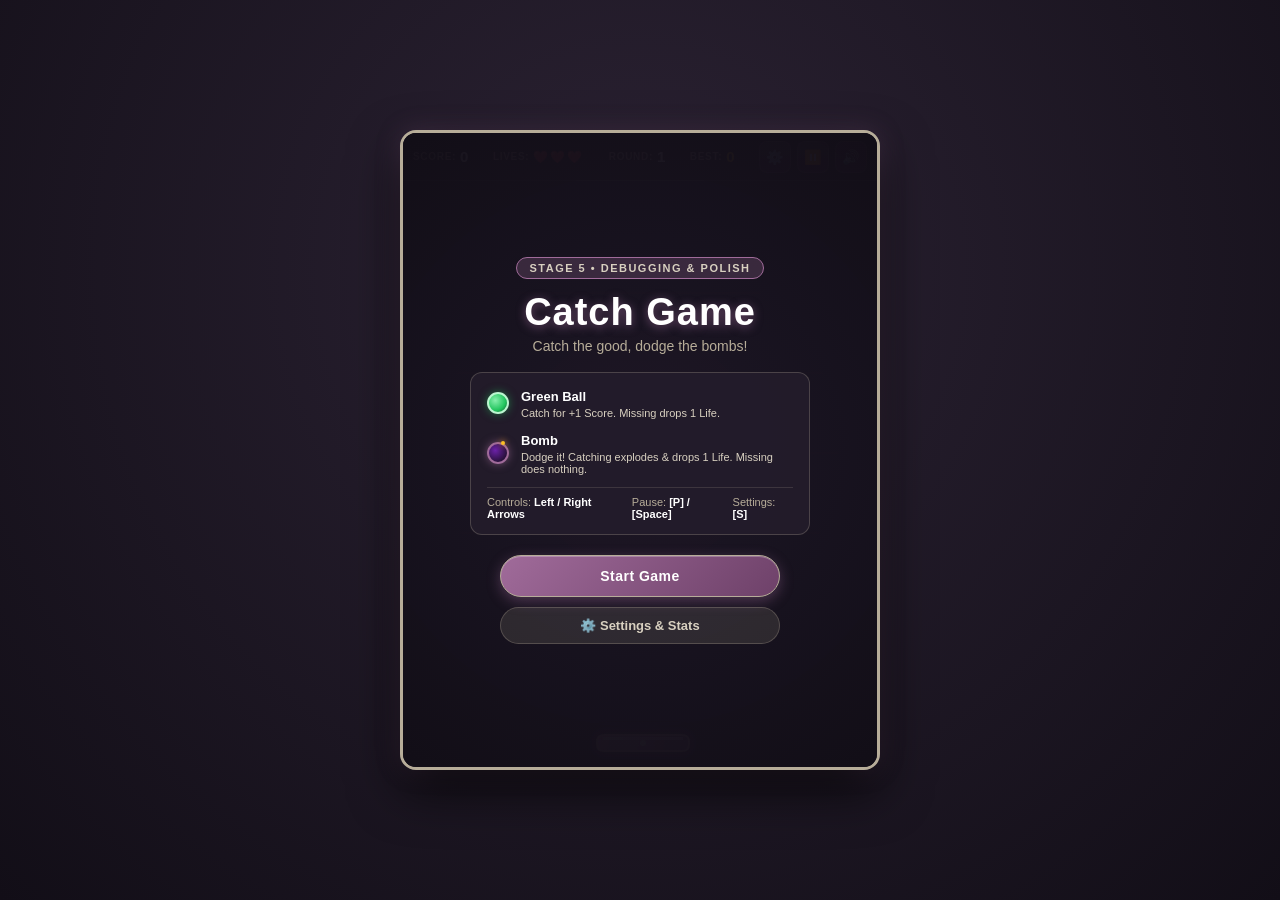
<file: CS_CRP/Homework_6/index.html>
<!DOCTYPE html>
<html lang="en">
<head>
  <meta charset="UTF-8">
  <meta name="viewport" content="width=device-width, initial-scale=1.0">
  <title>Catch Game</title>
  <link rel="stylesheet" href="style.css">
</head>
<body>
  <div id="game-container">
    <!-- Top HUD Status Bar -->
    <header id="game-hud">
      <div class="hud-item"><span class="hud-label">Score:</span> <strong id="hud-score">0</strong></div>
      <div class="hud-item"><span class="hud-label">Lives:</span> <span id="hud-lives">❤️❤️❤️</span></div>
      <div class="hud-item"><span class="hud-label">Round:</span> <strong id="hud-round">1</strong></div>
      <div class="hud-item"><span class="hud-label">Best:</span> <strong id="hud-highscore">0</strong></div>

      <!-- Controls Group (Settings, Pause & Mute) -->
      <div class="hud-controls">
        <button id="btn-settings" class="hud-btn" type="button" aria-label="Open Settings" title="Settings & Progress (S)">
          <span id="settings-icon">⚙️</span>
        </button>
        <button id="btn-pause" class="hud-btn" type="button" aria-label="Pause Game" title="Pause Game (P or Space)">
          <span id="pause-icon">⏸️</span>
        </button>
        <button id="btn-mute" class="hud-btn" type="button" aria-label="Toggle Sound" title="Toggle Sound (M)">
          <span id="mute-icon">🔊</span>
        </button>
      </div>
    </header>

    <!-- Canvas Game Area -->
    <canvas id="gameCanvas" width="480" height="640"></canvas>

    <!-- Visual Floating Notification Toast -->
    <div id="game-toast" class="toast-hidden" aria-live="polite"></div>

    <!-- Start Overlay Screen (Menu State) -->
    <div id="screen-start" class="screen-overlay">
      <div class="banner-tag">Stage 5 • Debugging &amp; Polish</div>
      <h1 class="game-title">Catch Game</h1>
      <p class="game-subtitle">Catch the good, dodge the bombs!</p>
      
      <div class="rules-card">
        <div class="rule-entry">
          <span class="badge-ball"></span>
          <div>
            <strong>Green Ball</strong>
            <p>Catch for +1 Score. Missing drops 1 Life.</p>
          </div>
        </div>
        <div class="rule-entry">
          <span class="badge-bomb"></span>
          <div>
            <strong>Bomb</strong>
            <p>Dodge it! Catching explodes &amp; drops 1 Life. Missing does nothing.</p>
          </div>
        </div>
        <div class="rule-meta">
          <p>Controls: <strong>Left / Right Arrows</strong></p>
          <p>Pause: <strong>[P] / [Space]</strong></p>
          <p>Settings: <strong>[S]</strong></p>
        </div>
      </div>

      <div class="menu-actions">
        <button id="btn-start" class="btn-primary" type="button">Start Game</button>
        <button id="btn-open-settings-menu" class="btn-secondary" type="button">⚙️ Settings &amp; Stats</button>
      </div>
    </div>

    <!-- Pause Overlay Screen (Paused State) -->
    <div id="screen-pause" class="screen-overlay hidden">
      <div class="banner-tag">Paused</div>
      <h2 class="game-title">Game Paused</h2>
      <p class="game-subtitle">Press Resume or tap [P] / [Space] to continue</p>
      <div class="menu-actions">
        <button id="btn-resume" class="btn-primary" type="button">Resume Game</button>
        <button id="btn-pause-settings" class="btn-secondary" type="button">⚙️ Settings &amp; Storage</button>
        <button id="btn-quit" class="btn-tertiary" type="button">Return to Main Menu</button>
      </div>
    </div>

    <!-- Game Over Overlay Screen (Over State) -->
    <div id="screen-gameover" class="screen-overlay hidden">
      <div class="banner-tag over-tag">Match Concluded</div>
      <h1 class="game-title title-over">Game Over</h1>
      <div class="final-stats">
        <div class="stat-box">
          <span class="stat-label">Final Score</span>
          <strong id="summary-score" class="stat-value">0</strong>
          <span id="summary-new-record" class="record-badge hidden">🏆 New High Score!</span>
        </div>
        <div class="stat-row">
          <p>All-Time Best: <strong id="summary-best">0</strong></p>
          <p>Rounds Reached: <strong id="summary-round">1</strong></p>
        </div>
        <div class="stat-row">
          <p>Objects Fallen: <strong id="summary-resolved">0</strong></p>
          <p>Total Games: <strong id="summary-total-games">0</strong></p>
        </div>
      </div>
      <div class="menu-actions">
        <button id="btn-restart" class="btn-primary" type="button">Play Again</button>
        <button id="btn-over-settings" class="btn-secondary" type="button">⚙️ Settings &amp; Storage</button>
        <button id="btn-over-menu" class="btn-tertiary" type="button">Main Menu</button>
      </div>
    </div>

    <!-- Settings & Storage Modal Overlay -->
    <div id="screen-settings" class="screen-overlay hidden">
      <div class="settings-modal-card">
        <div class="settings-header">
          <h2 class="settings-title">⚙️ Settings &amp; Storage</h2>
          <button id="btn-close-settings" class="btn-close-icon" type="button" aria-label="Close Settings">✕</button>
        </div>

        <div class="settings-scroll-area">
          <!-- Section 1: All-Time Progress & Records -->
          <div class="settings-section">
            <h3 class="section-title">📊 Lifetime Progress</h3>
            <div class="stats-grid">
              <div class="stat-tile">
                <span class="tile-label">High Score</span>
                <strong id="storage-high-score" class="tile-val">0</strong>
              </div>
              <div class="stat-tile">
                <span class="tile-label">Max Round</span>
                <strong id="storage-max-round" class="tile-val">1</strong>
              </div>
              <div class="stat-tile">
                <span class="tile-label">Total Catches</span>
                <strong id="storage-total-catches" class="tile-val">0</strong>
              </div>
              <div class="stat-tile">
                <span class="tile-label">Games Played</span>
                <strong id="storage-games-played" class="tile-val">0</strong>
              </div>
              <div class="stat-tile full-tile">
                <span class="tile-label">Total Objects Fallen</span>
                <strong id="storage-total-resolved" class="tile-val">0</strong>
              </div>
            </div>
          </div>

          <!-- Section 2: Preferences -->
          <div class="settings-section">
            <h3 class="section-title">🎛️ Preferences</h3>
            <div class="pref-row">
              <div class="pref-info">
                <span class="pref-title">Audio &amp; Sounds</span>
                <span class="pref-desc">Web Audio &amp; Voice alerts</span>
              </div>
              <label class="toggle-switch">
                <input type="checkbox" id="setting-sound-toggle" checked>
                <span class="slider"></span>
              </label>
            </div>
            <div class="pref-row">
              <div class="pref-info">
                <span class="pref-title">Screen Shake</span>
                <span class="pref-desc">Impact vibrations on explosions</span>
              </div>
              <label class="toggle-switch">
                <input type="checkbox" id="setting-shake-toggle" checked>
                <span class="slider"></span>
              </label>
            </div>
            <div class="pref-row">
              <div class="pref-info">
                <span class="pref-title">Paddle Speed</span>
                <span class="pref-desc" id="setting-speed-label">Normal (420 px/s)</span>
              </div>
              <div class="paddle-speed-radios">
                <button type="button" class="btn-pill" data-speed="slow">Slow</button>
                <button type="button" class="btn-pill active" data-speed="normal">Normal</button>
                <button type="button" class="btn-pill" data-speed="fast">Fast</button>
              </div>
            </div>
          </div>

          <!-- Section 3: Data Management & Reset -->
          <div class="settings-section danger-zone">
            <h3 class="section-title">💾 Local Storage Data</h3>
            <p class="section-desc">Data is persistently retained in your browser via <code>localStorage</code>.</p>
            <div class="danger-actions">
              <button id="btn-reset-data" class="btn-danger" type="button">⚠️ Reset All Saved Data</button>
            </div>
          </div>
        </div>

        <div class="settings-footer">
          <button id="btn-done-settings" class="btn-primary btn-full" type="button">Done</button>
        </div>
      </div>
    </div>

    <!-- Confirm Reset Dialog Modal -->
    <div id="modal-confirm-reset" class="modal-dialog hidden">
      <div class="confirm-card">
        <h3>Reset All Data?</h3>
        <p>This will erase your high score, progress records, and settings from <code>localStorage</code>. This action cannot be undone.</p>
        <div class="confirm-actions">
          <button id="btn-confirm-cancel" class="btn-secondary" type="button">Cancel</button>
          <button id="btn-confirm-reset" class="btn-danger" type="button">Yes, Reset Data</button>
        </div>
      </div>
    </div>
  </div>

  <script src="script.js"></script>
</body>
</html>
</file>
<file: CS_CRP/Homework_6/style.css>
/* ========================================================
   Catch Game — Stage 5: Debugging & Polish
   Vanilla CSS · Zero external assets, fonts, or libraries
   Palette: Khaki Beige (#b7ad99) & Vintage Lavender (#a06b9a)
   ======================================================== */

:root {
  --khaki-beige: #b7ad99;
  --khaki-beige-light: #d8d0c0;
  --khaki-beige-dark: #827866;
  --vintage-lavender: #a06b9a;
  --vintage-lavender-light: #c291bd;
  --vintage-lavender-dark: #6e4169;
  --bg-gradient-top: #1e1924;
  --bg-gradient-bottom: #120e17;
  --card-bg: rgba(36, 29, 44, 0.88);
  --border-tint: rgba(183, 173, 153, 0.28);
  --text-main: #f5f2eb;
  --text-muted: #b7ad99;
  --accent-gold: #fbbf24;
  --accent-red: #ef4444;
}

*, *::before, *::after {
  margin: 0;
  padding: 0;
  box-sizing: border-box;
}

body {
  background: radial-gradient(circle at 50% 30%, #2b2233 0%, var(--bg-gradient-bottom) 100%);
  color: var(--text-main);
  font-family: -apple-system, BlinkMacSystemFont, "Segoe UI", Roboto, Helvetica, Arial, sans-serif;
  min-height: 100vh;
  display: flex;
  justify-content: center;
  align-items: center;
  padding: 16px;
  overflow: hidden;
}

/* Outer Game Canvas Container */
#game-container {
  position: relative;
  width: 480px;
  height: 640px;
  background-color: #1a1520;
  border: 3px solid var(--khaki-beige);
  border-radius: 16px;
  box-shadow: 0 20px 50px rgba(0, 0, 0, 0.7), 0 0 24px rgba(160, 107, 154, 0.25);
  overflow: hidden;
  user-select: none;
  transition: transform 0.05s ease-out;
}

/* Screen Shake Keyframes */
.shake-impact {
  animation: screenShudder 0.35s cubic-bezier(0.36, 0.07, 0.19, 0.97) both;
}

@keyframes screenShudder {
  10%, 90% { transform: translate3d(-3px, 2px, 0); }
  20%, 80% { transform: translate3d(4px, -3px, 0); }
  30%, 50%, 70% { transform: translate3d(-5px, 4px, 0); }
  40%, 60% { transform: translate3d(5px, -4px, 0); }
}

/* Top Status HUD */
#game-hud {
  position: absolute;
  top: 0;
  left: 0;
  width: 100%;
  height: 48px;
  background: linear-gradient(180deg, rgba(30, 24, 38, 0.95) 0%, rgba(20, 16, 26, 0.88) 100%);
  border-bottom: 1px solid var(--border-tint);
  display: flex;
  justify-content: space-between;
  align-items: center;
  padding: 0 10px;
  font-size: 13px;
  z-index: 10;
  backdrop-filter: blur(6px);
}

.hud-item {
  display: flex;
  align-items: center;
  gap: 4px;
}

.hud-label {
  color: var(--khaki-beige);
  font-weight: 600;
  text-transform: uppercase;
  font-size: 10px;
  letter-spacing: 0.7px;
}

#hud-score, #hud-round, #hud-highscore {
  color: #ffffff;
  font-size: 15px;
  font-weight: 700;
}

#hud-highscore {
  color: var(--accent-gold);
}

#hud-lives {
  letter-spacing: 2px;
  font-size: 12px;
}

/* Top Control Buttons (Settings, Pause & Mute) */
.hud-controls {
  display: flex;
  align-items: center;
  gap: 6px;
}

.hud-btn {
  background: rgba(160, 107, 154, 0.2);
  border: 1px solid var(--border-tint);
  border-radius: 8px;
  color: #ffffff;
  font-size: 14px;
  width: 32px;
  height: 32px;
  cursor: pointer;
  display: flex;
  align-items: center;
  justify-content: center;
  transition: all 0.2s ease;
  user-select: none;
}

.hud-btn:hover {
  background: rgba(160, 107, 154, 0.45);
  border-color: var(--khaki-beige);
  transform: translateY(-1px);
}

.hud-btn:active {
  transform: translateY(1px);
}

/* Floating Sensory Toast */
#game-toast {
  position: absolute;
  top: 60px;
  left: 50%;
  transform: translateX(-50%);
  padding: 8px 18px;
  border-radius: 20px;
  font-weight: 700;
  font-size: 13px;
  letter-spacing: 0.5px;
  text-align: center;
  pointer-events: none;
  z-index: 50;
  transition: opacity 0.25s ease, transform 0.25s ease;
}

.toast-hidden {
  opacity: 0;
  transform: translate(-50%, -10px) scale(0.9);
}

.toast-visible {
  opacity: 1;
  transform: translate(-50%, 0) scale(1);
  background: rgba(160, 107, 154, 0.95);
  color: #ffffff;
  border: 1px solid var(--khaki-beige);
  box-shadow: 0 4px 15px rgba(0, 0, 0, 0.5), 0 0 10px rgba(160, 107, 154, 0.5);
}

.toast-gold {
  background: rgba(245, 158, 11, 0.95);
  color: #1a1520;
  border-color: #fef08a;
  box-shadow: 0 4px 15px rgba(0, 0, 0, 0.5), 0 0 12px rgba(245, 158, 11, 0.7);
}

/* Screen Overlays (Menu, Paused, Over) */
.screen-overlay {
  position: absolute;
  inset: 0;
  background: radial-gradient(circle at 50% 50%, rgba(30, 24, 38, 0.96) 0%, rgba(18, 14, 23, 0.98) 100%);
  display: flex;
  flex-direction: column;
  justify-content: center;
  align-items: center;
  padding: 24px;
  text-align: center;
  z-index: 40;
  opacity: 1;
  pointer-events: auto;
  transition: opacity 0.25s ease;
}

.screen-overlay.hidden {
  opacity: 0;
  pointer-events: none;
}

/* Badges & Titles */
.banner-tag {
  background: rgba(160, 107, 154, 0.25);
  border: 1px solid var(--vintage-lavender);
  color: var(--khaki-beige-light);
  font-size: 11px;
  font-weight: 600;
  text-transform: uppercase;
  letter-spacing: 1.5px;
  padding: 4px 12px;
  border-radius: 12px;
  margin-bottom: 12px;
}

.over-tag {
  background: rgba(239, 68, 68, 0.2);
  border-color: rgba(239, 68, 68, 0.5);
  color: #fca5a5;
}

.game-title {
  font-size: 38px;
  font-weight: 900;
  color: #ffffff;
  letter-spacing: 1px;
  text-shadow: 0 2px 10px rgba(160, 107, 154, 0.6);
  margin-bottom: 4px;
}

.title-over {
  color: #fca5a5;
  text-shadow: 0 2px 12px rgba(239, 68, 68, 0.6);
}

.game-subtitle {
  font-size: 14px;
  color: var(--khaki-beige);
  margin-bottom: 18px;
}

/* Menu Actions Button Row / Stack */
.menu-actions {
  display: flex;
  flex-direction: column;
  gap: 10px;
  width: 100%;
  max-width: 280px;
}

/* Rules / Info Cards */
.rules-card {
  background: var(--card-bg);
  border: 1px solid var(--border-tint);
  border-radius: 12px;
  padding: 14px 16px;
  width: 100%;
  max-width: 340px;
  margin-bottom: 20px;
  display: flex;
  flex-direction: column;
  gap: 12px;
  text-align: left;
}

.rule-entry {
  display: flex;
  align-items: center;
  gap: 12px;
}

.rule-entry strong {
  font-size: 13px;
  color: #ffffff;
}

.rule-entry p {
  font-size: 11px;
  color: var(--khaki-beige-light);
  margin-top: 2px;
}

.rule-meta {
  border-top: 1px solid rgba(183, 173, 153, 0.18);
  padding-top: 8px;
  font-size: 11px;
  color: var(--khaki-beige);
  display: flex;
  justify-content: space-between;
}

.rule-meta strong {
  color: #ffffff;
}

/* Badges for Legend */
.badge-ball {
  width: 22px;
  height: 22px;
  border-radius: 50%;
  background: radial-gradient(circle at 35% 35%, #86efac, #22c55e 60%, #14532d 100%);
  border: 2px solid #bbf7d0;
  box-shadow: 0 0 8px rgba(34, 197, 94, 0.5);
  flex-shrink: 0;
}

.badge-bomb {
  position: relative;
  width: 22px;
  height: 22px;
  border-radius: 50%;
  background: radial-gradient(circle at 35% 35%, #6b21a8, #2a113d 70%, #150522 100%);
  border: 2px solid var(--vintage-lavender);
  box-shadow: 0 0 8px rgba(160, 107, 154, 0.6);
  flex-shrink: 0;
}

.badge-bomb::after {
  content: "";
  position: absolute;
  top: -3px;
  right: 2px;
  width: 4px;
  height: 4px;
  background-color: #fbbf24;
  border-radius: 50%;
  box-shadow: 0 0 6px #f59e0b;
}

/* Button Variants */
.btn-primary {
  background: linear-gradient(135deg, var(--vintage-lavender) 0%, var(--vintage-lavender-dark) 100%);
  color: #ffffff;
  border: 1px solid var(--khaki-beige);
  border-radius: 26px;
  padding: 12px 28px;
  font-size: 14px;
  font-weight: 700;
  letter-spacing: 0.5px;
  cursor: pointer;
  box-shadow: 0 4px 14px rgba(160, 107, 154, 0.4), inset 0 1px 0 rgba(255, 255, 255, 0.25);
  transition: transform 0.15s ease, box-shadow 0.15s ease, background 0.15s ease;
}

.btn-primary:hover {
  transform: translateY(-2px);
  background: linear-gradient(135deg, var(--vintage-lavender-light) 0%, var(--vintage-lavender) 100%);
  box-shadow: 0 6px 18px rgba(160, 107, 154, 0.6);
}

.btn-primary:active {
  transform: translateY(1px);
}

.btn-secondary {
  background: rgba(183, 173, 153, 0.15);
  color: var(--khaki-beige-light);
  border: 1px solid var(--border-tint);
  border-radius: 26px;
  padding: 10px 24px;
  font-size: 13px;
  font-weight: 600;
  cursor: pointer;
  transition: all 0.15s ease;
}

.btn-secondary:hover {
  background: rgba(183, 173, 153, 0.28);
  color: #ffffff;
  border-color: var(--khaki-beige);
  transform: translateY(-1px);
}

.btn-tertiary {
  background: transparent;
  color: var(--khaki-beige);
  border: 1px dashed var(--border-tint);
  border-radius: 26px;
  padding: 8px 20px;
  font-size: 12px;
  font-weight: 600;
  cursor: pointer;
  transition: all 0.15s ease;
}

.btn-tertiary:hover {
  border-color: var(--khaki-beige);
  color: #ffffff;
}

.btn-danger {
  background: linear-gradient(135deg, #dc2626 0%, #991b1b 100%);
  color: #ffffff;
  border: 1px solid #f87171;
  border-radius: 20px;
  padding: 9px 18px;
  font-size: 12px;
  font-weight: 700;
  letter-spacing: 0.4px;
  cursor: pointer;
  transition: all 0.15s ease;
}

.btn-danger:hover {
  background: linear-gradient(135deg, #ef4444 0%, #b91c1c 100%);
  transform: translateY(-1px);
  box-shadow: 0 4px 12px rgba(220, 38, 38, 0.4);
}

.btn-full {
  width: 100%;
}

/* Final Summary Stats Card */
.final-stats {
  background: var(--card-bg);
  border: 1px solid var(--border-tint);
  border-radius: 12px;
  padding: 16px;
  width: 100%;
  max-width: 320px;
  margin-bottom: 20px;
  display: flex;
  flex-direction: column;
  gap: 10px;
}

.stat-box {
  display: flex;
  flex-direction: column;
  align-items: center;
  padding-bottom: 8px;
  border-bottom: 1px solid rgba(183, 173, 153, 0.2);
}

.stat-label {
  font-size: 11px;
  text-transform: uppercase;
  letter-spacing: 1px;
  color: var(--khaki-beige);
}

.stat-value {
  font-size: 38px;
  font-weight: 900;
  color: #ffffff;
  line-height: 1.1;
  text-shadow: 0 2px 10px rgba(160, 107, 154, 0.5);
}

.record-badge {
  background: rgba(245, 158, 11, 0.2);
  border: 1px solid var(--accent-gold);
  color: var(--accent-gold);
  font-size: 11px;
  font-weight: 700;
  padding: 3px 10px;
  border-radius: 12px;
  margin-top: 6px;
  animation: pulseGold 1.5s infinite;
}

@keyframes pulseGold {
  0%, 100% { transform: scale(1); opacity: 1; }
  50% { transform: scale(1.05); opacity: 0.85; }
}

.stat-row {
  display: flex;
  justify-content: space-around;
  font-size: 12px;
  color: var(--khaki-beige-light);
}

.stat-row strong {
  color: #ffffff;
}

/* ========================================================
   Settings & Storage Modal
   ======================================================== */
.settings-modal-card {
  position: relative;
  width: 100%;
  max-width: 420px;
  max-height: 560px;
  background: #241d2c;
  border: 2px solid var(--khaki-beige);
  border-radius: 16px;
  box-shadow: 0 20px 50px rgba(0, 0, 0, 0.8), 0 0 30px rgba(160, 107, 154, 0.3);
  display: flex;
  flex-direction: column;
  overflow: hidden;
  text-align: left;
}

.settings-header {
  display: flex;
  justify-content: space-between;
  align-items: center;
  padding: 14px 18px;
  border-bottom: 1px solid var(--border-tint);
  background: rgba(20, 16, 26, 0.6);
}

.settings-title {
  font-size: 16px;
  font-weight: 800;
  color: #ffffff;
  letter-spacing: 0.5px;
}

.btn-close-icon {
  background: transparent;
  border: none;
  color: var(--khaki-beige);
  font-size: 18px;
  font-weight: 700;
  cursor: pointer;
  padding: 4px 8px;
  border-radius: 6px;
  transition: all 0.15s ease;
}

.btn-close-icon:hover {
  background: rgba(255, 255, 255, 0.1);
  color: #ffffff;
}

.settings-scroll-area {
  padding: 16px 18px;
  overflow-y: auto;
  display: flex;
  flex-direction: column;
  gap: 16px;
}

/* Scrollbar styling */
.settings-scroll-area::-webkit-scrollbar {
  width: 6px;
}
.settings-scroll-area::-webkit-scrollbar-track {
  background: rgba(0, 0, 0, 0.2);
}
.settings-scroll-area::-webkit-scrollbar-thumb {
  background: var(--khaki-beige-dark);
  border-radius: 3px;
}

.settings-section {
  background: rgba(30, 24, 38, 0.6);
  border: 1px solid var(--border-tint);
  border-radius: 10px;
  padding: 12px 14px;
}

.section-title {
  font-size: 13px;
  font-weight: 700;
  color: var(--khaki-beige);
  text-transform: uppercase;
  letter-spacing: 0.8px;
  margin-bottom: 10px;
}

.section-desc {
  font-size: 11px;
  color: var(--khaki-beige-light);
  margin-bottom: 10px;
}

/* Stats Grid Inside Settings */
.stats-grid {
  display: grid;
  grid-template-columns: 1fr 1fr;
  gap: 8px;
}

.stat-tile {
  background: rgba(18, 14, 23, 0.55);
  border: 1px solid rgba(183, 173, 153, 0.15);
  border-radius: 8px;
  padding: 8px 10px;
  display: flex;
  flex-direction: column;
  align-items: center;
}

.full-tile {
  grid-column: span 2;
}

.tile-label {
  font-size: 10px;
  text-transform: uppercase;
  color: var(--khaki-beige);
  letter-spacing: 0.5px;
}

.tile-val {
  font-size: 20px;
  font-weight: 800;
  color: #ffffff;
  margin-top: 2px;
}

#storage-high-score {
  color: var(--accent-gold);
}

/* Preference Rows */
.pref-row {
  display: flex;
  justify-content: space-between;
  align-items: center;
  padding: 8px 0;
  border-bottom: 1px solid rgba(183, 173, 153, 0.1);
}

.pref-row:last-child {
  border-bottom: none;
}

.pref-info {
  display: flex;
  flex-direction: column;
}

.pref-title {
  font-size: 13px;
  font-weight: 600;
  color: #ffffff;
}

.pref-desc {
  font-size: 10px;
  color: var(--khaki-beige);
}

/* Toggle Switch */
.toggle-switch {
  position: relative;
  display: inline-block;
  width: 44px;
  height: 24px;
}

.toggle-switch input {
  opacity: 0;
  width: 0;
  height: 0;
}

.slider {
  position: absolute;
  cursor: pointer;
  top: 0;
  left: 0;
  right: 0;
  bottom: 0;
  background-color: rgba(255, 255, 255, 0.2);
  transition: 0.25s;
  border-radius: 24px;
  border: 1px solid var(--border-tint);
}

.slider:before {
  position: absolute;
  content: "";
  height: 16px;
  width: 16px;
  left: 3px;
  bottom: 3px;
  background-color: white;
  transition: 0.25s;
  border-radius: 50%;
}

input:checked + .slider {
  background-color: var(--vintage-lavender);
  border-color: var(--khaki-beige);
}

input:checked + .slider:before {
  transform: translateX(20px);
}

/* Speed Pill Selectors */
.paddle-speed-radios {
  display: flex;
  gap: 4px;
}

.btn-pill {
  background: rgba(183, 173, 153, 0.15);
  border: 1px solid var(--border-tint);
  border-radius: 12px;
  color: var(--khaki-beige-light);
  font-size: 10px;
  font-weight: 600;
  padding: 4px 8px;
  cursor: pointer;
  transition: all 0.15s ease;
}

.btn-pill:hover {
  background: rgba(183, 173, 153, 0.28);
}

.btn-pill.active {
  background: var(--vintage-lavender);
  border-color: var(--khaki-beige);
  color: #ffffff;
}

/* Danger Zone */
.danger-zone {
  border-color: rgba(239, 68, 68, 0.35);
  background: rgba(239, 68, 68, 0.08);
}

.danger-zone .section-title {
  color: #fca5a5;
}

.danger-actions {
  display: flex;
  justify-content: flex-end;
}

.settings-footer {
  padding: 12px 18px;
  border-top: 1px solid var(--border-tint);
  background: rgba(20, 16, 26, 0.6);
}

/* Confirm Dialog Modal */
.modal-dialog {
  position: absolute;
  inset: 0;
  background: rgba(0, 0, 0, 0.75);
  display: flex;
  align-items: center;
  justify-content: center;
  padding: 20px;
  z-index: 60;
  opacity: 1;
  pointer-events: auto;
  transition: opacity 0.2s ease;
}

.modal-dialog.hidden {
  opacity: 0;
  pointer-events: none;
}

.confirm-card {
  background: #241d2c;
  border: 2px solid #ef4444;
  border-radius: 14px;
  padding: 18px;
  max-width: 320px;
  text-align: center;
  box-shadow: 0 10px 30px rgba(0, 0, 0, 0.8);
}

.confirm-card h3 {
  font-size: 16px;
  color: #fca5a5;
  margin-bottom: 8px;
}

.confirm-card p {
  font-size: 12px;
  color: var(--khaki-beige-light);
  line-height: 1.4;
  margin-bottom: 16px;
}

.confirm-actions {
  display: flex;
  justify-content: center;
  gap: 10px;
}

/* HUD Sensory Animations */
.score-bump {
  animation: bumpAnim 0.25s ease-out;
}

@keyframes bumpAnim {
  0% { transform: scale(1); }
  50% { transform: scale(1.35); color: #86efac; }
  100% { transform: scale(1); }
}

.lives-flash {
  animation: flashAnim 0.35s ease-out;
}

@keyframes flashAnim {
  0% { transform: scale(1); filter: brightness(1); }
  50% { transform: scale(1.25); filter: brightness(2) drop-shadow(0 0 8px #ef4444); }
  100% { transform: scale(1); filter: brightness(1); }
}
</file>
